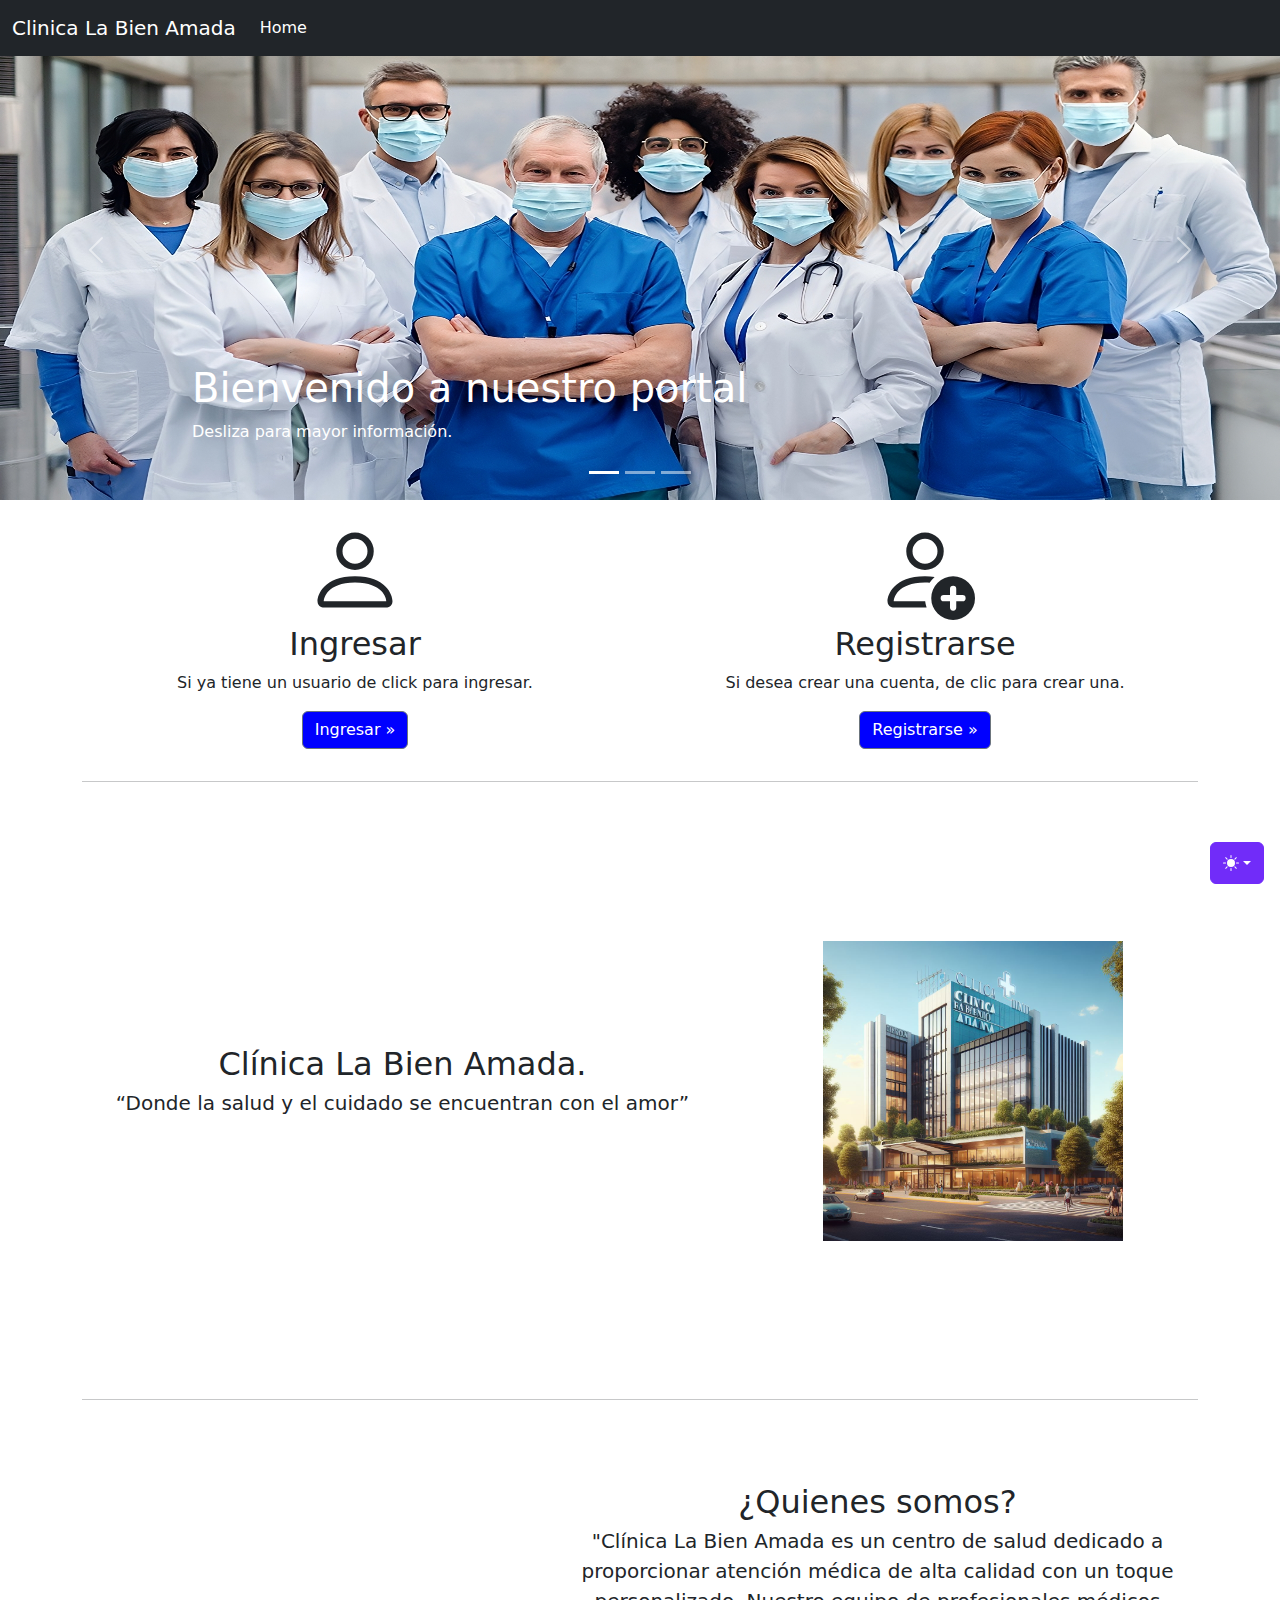
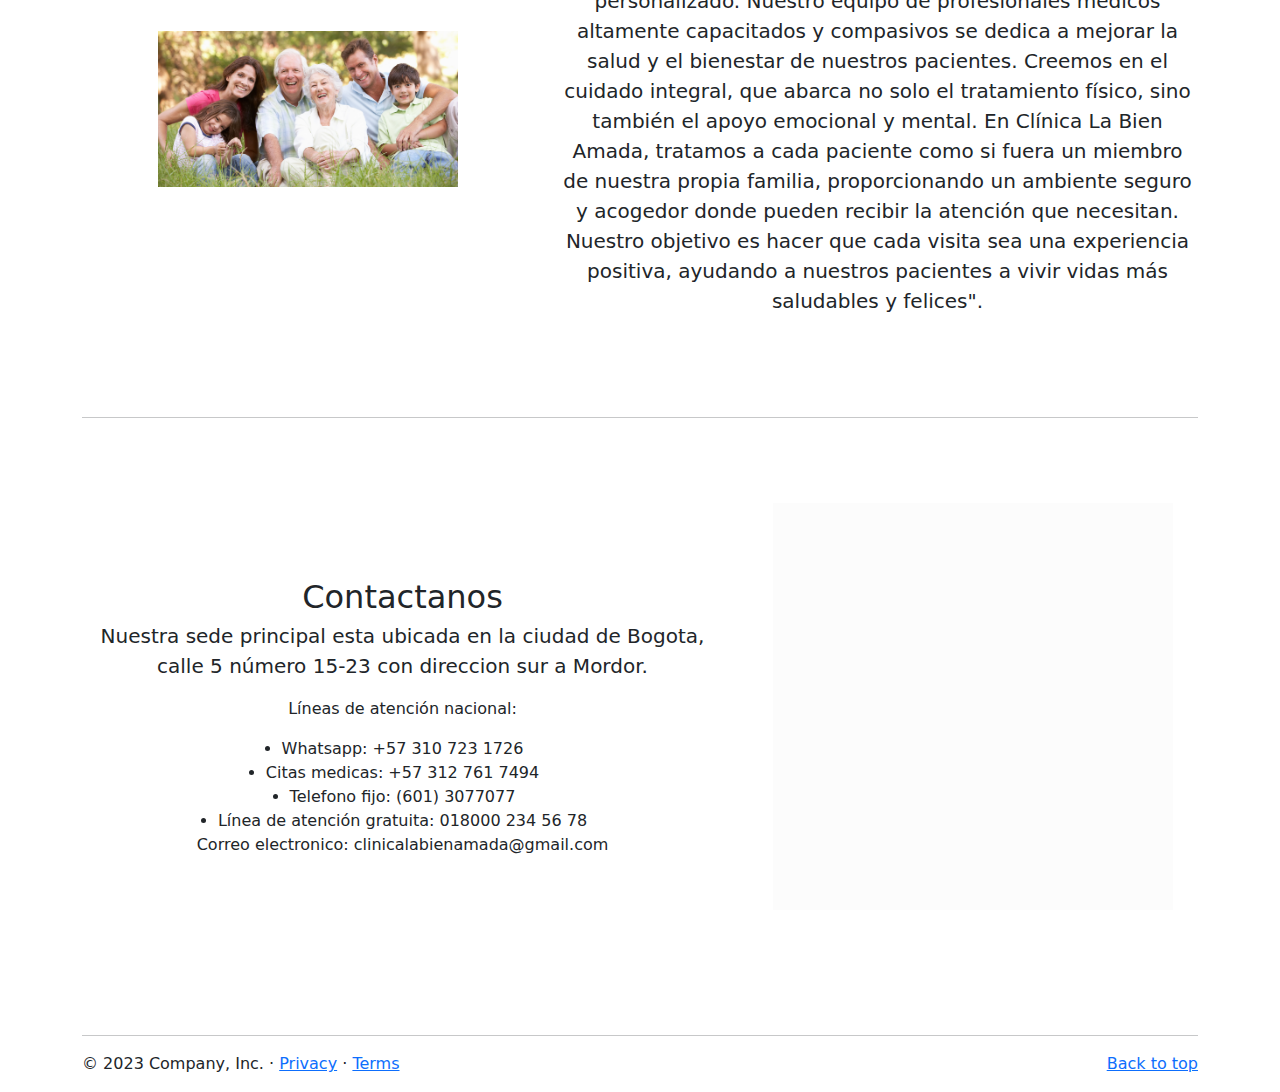
<file: index.html>
<!doctype html>
<html lang="en" data-bs-theme="auto">
  <head>

    <meta charset="utf-8">
    <meta name="viewport" content="width=device-width, initial-scale=1">
    <meta name="description" content="">
    <meta name="author" content="Mark Otto, Jacob Thornton, and Bootstrap contributors">
    <meta name="generator" content="Hugo 0.118.2">
    <title>Clínica La Bien Amada</title>
    <link rel="icon" href="./Imagenes/icon.png" type="image/png">

<link href="css/bootstrap.min.css" rel="stylesheet">
<link href="css/estilos.css" rel="stylesheet">

    <style>
      .bd-placeholder-img {
        font-size: 1.125rem;
        text-anchor: middle;
        -webkit-user-select: none;
        -moz-user-select: none;
        user-select: none;

        
      }

      @media (min-width: 768px) {
        .bd-placeholder-img-lg {
          font-size: 3.5rem;
        }
      }

      .b-example-divider {
        width: 100%;
        height: 3rem;
        background-color: rgba(0, 0, 0, .1);
        border: solid rgba(0, 0, 0, .15);
        border-width: 1px 0;
        box-shadow: inset 0 .5em 1.5em rgba(0, 0, 0, .1), inset 0 .125em .5em rgba(0, 0, 0, .15);
      }

      .b-example-vr {
        flex-shrink: 0;
        width: 1.5rem;
        height: 100vh;
      }

      .bi {
        vertical-align: -.125em;
        fill: currentColor;
      }

      .nav-scroller {
        position: relative;
        z-index: 2;
        height: 2.75rem;
        overflow-y: hidden;
      }

      .nav-scroller .nav {
        display: flex;
        flex-wrap: nowrap;
        padding-bottom: 1rem;
        margin-top: -1px;
        overflow-x: auto;
        text-align: center;
        white-space: nowrap;
        -webkit-overflow-scrolling: touch;
      }

      .btn-bd-primary {
        --bd-violet-bg: #712cf9;
        --bd-violet-rgb: 112.520718, 44.062154, 249.437846;

        --bs-btn-font-weight: 600;
        --bs-btn-color: var(--bs-white);
        --bs-btn-bg: var(--bd-violet-bg);
        --bs-btn-border-color: var(--bd-violet-bg);
        --bs-btn-hover-color: var(--bs-white);
        --bs-btn-hover-bg: #6528e0;
        --bs-btn-hover-border-color: #6528e0;
        --bs-btn-focus-shadow-rgb: var(--bd-violet-rgb);
        --bs-btn-active-color: var(--bs-btn-hover-color);
        --bs-btn-active-bg: #5a23c8;
        --bs-btn-active-border-color: #5a23c8;
      }

      .bd-mode-toggle {
        z-index: 1500;
      }

      .bd-mode-toggle .dropdown-menu .active .bi {
        display: block !important;
      }
      .btn:hover {
        transform: scale(1.1); /* Aumenta el tamaño del botón al 110% en el hover */
      }
    </style>

  </head>


  <body>

    <!------------------------- Inicio iconos boton------------------------->

    <svg xmlns="http://www.w3.org/2000/svg" class="d-none">
      <symbol id="check2" viewBox="0 0 16 16">
        <path d="M13.854 3.646a.5.5 0 0 1 0 .708l-7 7a.5.5 0 0 1-.708 0l-3.5-3.5a.5.5 0 1 1 .708-.708L6.5 10.293l6.646-6.647a.5.5 0 0 1 .708 0z"/>
      </symbol>
      <symbol id="circle-half" viewBox="0 0 16 16">
        <path d="M8 15A7 7 0 1 0 8 1v14zm0 1A8 8 0 1 1 8 0a8 8 0 0 1 0 16z"/>
      </symbol>
      <symbol id="moon-stars-fill" viewBox="0 0 16 16">
        <path d="M6 .278a.768.768 0 0 1 .08.858 7.208 7.208 0 0 0-.878 3.46c0 4.021 3.278 7.277 7.318 7.277.527 0 1.04-.055 1.533-.16a.787.787 0 0 1 .81.316.733.733 0 0 1-.031.893A8.349 8.349 0 0 1 8.344 16C3.734 16 0 12.286 0 7.71 0 4.266 2.114 1.312 5.124.06A.752.752 0 0 1 6 .278z"/>
        <path d="M10.794 3.148a.217.217 0 0 1 .412 0l.387 1.162c.173.518.579.924 1.097 1.097l1.162.387a.217.217 0 0 1 0 .412l-1.162.387a1.734 1.734 0 0 0-1.097 1.097l-.387 1.162a.217.217 0 0 1-.412 0l-.387-1.162A1.734 1.734 0 0 0 9.31 6.593l-1.162-.387a.217.217 0 0 1 0-.412l1.162-.387a1.734 1.734 0 0 0 1.097-1.097l.387-1.162zM13.863.099a.145.145 0 0 1 .274 0l.258.774c.115.346.386.617.732.732l.774.258a.145.145 0 0 1 0 .274l-.774.258a1.156 1.156 0 0 0-.732.732l-.258.774a.145.145 0 0 1-.274 0l-.258-.774a1.156 1.156 0 0 0-.732-.732l-.774-.258a.145.145 0 0 1 0-.274l.774-.258c.346-.115.617-.386.732-.732L13.863.1z"/>
      </symbol>
      <symbol id="sun-fill" viewBox="0 0 16 16">
        <path d="M8 12a4 4 0 1 0 0-8 4 4 0 0 0 0 8zM8 0a.5.5 0 0 1 .5.5v2a.5.5 0 0 1-1 0v-2A.5.5 0 0 1 8 0zm0 13a.5.5 0 0 1 .5.5v2a.5.5 0 0 1-1 0v-2A.5.5 0 0 1 8 13zm8-5a.5.5 0 0 1-.5.5h-2a.5.5 0 0 1 0-1h2a.5.5 0 0 1 .5.5zM3 8a.5.5 0 0 1-.5.5h-2a.5.5 0 0 1 0-1h2A.5.5 0 0 1 3 8zm10.657-5.657a.5.5 0 0 1 0 .707l-1.414 1.415a.5.5 0 1 1-.707-.708l1.414-1.414a.5.5 0 0 1 .707 0zm-9.193 9.193a.5.5 0 0 1 0 .707L3.05 13.657a.5.5 0 0 1-.707-.707l1.414-1.414a.5.5 0 0 1 .707 0zm9.193 2.121a.5.5 0 0 1-.707 0l-1.414-1.414a.5.5 0 0 1 .707-.707l1.414 1.414a.5.5 0 0 1 0 .707zM4.464 4.465a.5.5 0 0 1-.707 0L2.343 3.05a.5.5 0 1 1 .707-.707l1.414 1.414a.5.5 0 0 1 0 .708z"/>
      </symbol>
    </svg>

    <!------------------------- FIN iconos boton------------------------->

    <!----------------BOTON OSCURO------------------>
    <div class="dropdown position-fixed bottom-0 end-0 mb-3 me-3 bd-mode-toggle">
      <button class="btn btn-bd-primary py-2 dropdown-toggle d-flex align-items-center"
              id="bd-theme"
              type="button"
              aria-expanded="false"
              data-bs-toggle="dropdown"
              aria-label="Toggle theme (auto)">
        <svg class="bi my-1 theme-icon-active" width="1em" height="1em"><use href="#circle-half"></use></svg>
        <span class="visually-hidden" id="bd-theme-text">Toggle theme</span>
      </button>
      <ul class="dropdown-menu dropdown-menu-end shadow" aria-labelledby="bd-theme-text">
        <li>
          <button type="button" class="dropdown-item d-flex align-items-center" data-bs-theme-value="light" aria-pressed="false">
            <svg class="bi me-2 opacity-50 theme-icon" width="1em" height="1em"><use href="#sun-fill"></use></svg>
            Light
            <svg class="bi ms-auto d-none" width="1em" height="1em"><use href="#check2"></use></svg>
          </button>
        </li>
        <li>
          <button type="button" class="dropdown-item d-flex align-items-center" data-bs-theme-value="dark" aria-pressed="false">
            <svg class="bi me-2 opacity-50 theme-icon" width="1em" height="1em"><use href="#moon-stars-fill"></use></svg>
            Dark
            <svg class="bi ms-auto d-none" width="1em" height="1em"><use href="#check2"></use></svg>
          </button>
        </li>
        <li>
          <button type="button" class="dropdown-item d-flex align-items-center active" data-bs-theme-value="auto" aria-pressed="true">
            <svg class="bi me-2 opacity-50 theme-icon" width="1em" height="1em"><use href="#circle-half"></use></svg>
            Auto
            <svg class="bi ms-auto d-none" width="1em" height="1em"><use href="#check2"></use></svg>
          </button>
        </li>
      </ul>
    </div>

    <!----------------FIN BOTON OSCURO------------------>

    <!----------------INICO BARRA SUPERIOR------------------>

<header data-bs-theme="dark">
  <nav class="navbar navbar-expand-md navbar-dark fixed-top bg-dark">
    <div class="container-fluid">
      <a class="navbar-brand" href="#">Clinica La Bien Amada</a>
      <button class="navbar-toggler" type="button" data-bs-toggle="collapse" data-bs-target="#navbarCollapse" aria-controls="navbarCollapse" aria-expanded="false" aria-label="Toggle navigation">
        <span class="navbar-toggler-icon"></span>
      </button>
      <div class="collapse navbar-collapse" id="navbarCollapse">
        <ul class="navbar-nav me-auto mb-2 mb-md-0">
          <li class="nav-item">
            <a class="nav-link active" aria-current="page" href="#">Home</a>
          </li>
        </ul>
      </div>
    </div>
  </nav>
</header>

    <!---------------FIN BARRA SUPERIOR------------------>


<main>

  <!---------------INICIO CONTENEDOR CARRUSEL------------------>

  <div id="myCarousel" class="carousel slide mb-6" data-bs-ride="carousel">
    <div class="carousel-indicators">
      <button type="button" data-bs-target="#myCarousel" data-bs-slide-to="0" class="active" aria-current="true" aria-label="Slide 1"></button>
      <button type="button" data-bs-target="#myCarousel" data-bs-slide-to="1" aria-label="Slide 2"></button>
      <button type="button" data-bs-target="#myCarousel" data-bs-slide-to="2" aria-label="Slide 3"></button>
    </div>
    <div class="carousel-inner">


      <div class="carousel-item active">
       
        <img src="./Imagenes/medicos.jpeg" alt="Imagen" width="100%" height="500px">
       
       
        <div class="container">

          <div class="carousel-caption text-start">
            <h1>Bienvenido a nuestro portal</h1>
            <p>Desliza para mayor información.</p>
          </div>
        </div>
      </div>
      <div class="carousel-item">
        <img src="./Imagenes/news.jpg" alt="Imagen" width="100%" height="500px">
        <div class="container">
          <div class="carousel-caption">
            <h1>Conoce nuetro canal de noticias</h1>
            <p>Innovación y transparencia.</p>
          </div>
        </div>
      </div>
      <div class="carousel-item">
        <img src="./Imagenes/desarrolladores.jpeg" alt="Imagen" width="100%" height="500px">
        <div class="container">
          <div class="carousel-caption text-end">
            <h1>Conoce nuestros desarrolladores</h1>
            <p>Santiago Hernandez, Juan Manuel Guarnizo y Mariana Urrea.</p>
          </div>
        </div>
      </div>
    </div>
    <button class="carousel-control-prev" type="button" data-bs-target="#myCarousel" data-bs-slide="prev">
      <span class="carousel-control-prev-icon" aria-hidden="true"></span>
      <span class="visually-hidden">Previous</span>
    </button>
    <button class="carousel-control-next" type="button" data-bs-target="#myCarousel" data-bs-slide="next">
      <span class="carousel-control-next-icon" aria-hidden="true"></span>
      <span class="visually-hidden">Next</span>
    </button>
  </div>

    <!---------------FIN CONTENEDOR CARRUSEL------------------>



  <!---------------INICIO CONTENEDOR LOGIN------------------>

  <div class="container marketing">

    <!-- Three columns of text below the carousel -->
    <div class="row">
      <div class="col-lg-6">
        <svg xmlns="http://www.w3.org/2000/svg" width="100" height="100" fill="currentColor" class="bi bi-person" viewBox="0 0 16 16">
          <path d="M8 8a3 3 0 1 0 0-6 3 3 0 0 0 0 6Zm2-3a2 2 0 1 1-4 0 2 2 0 0 1 4 0Zm4 8c0 1-1 1-1 1H3s-1 0-1-1 1-4 6-4 6 3 6 4Zm-1-.004c-.001-.246-.154-.986-.832-1.664C11.516 10.68 10.289 10 8 10c-2.29 0-3.516.68-4.168 1.332-.678.678-.83 1.418-.832 1.664h10Z"/>
        </svg>
        <h2 class="fw-normal">Ingresar</h2>
        <p>Si ya tiene un usuario de click para ingresar.</p>
        <p><a class="btn btn-secondary" href="#">Ingresar &raquo;</a></p>
      </div><!-- /.col-lg-4 -->
      <div class="col-lg-6">
        <svg xmlns="http://www.w3.org/2000/svg" width="100" height="100" fill="currentColor" class="bi bi-person-add bd-placeholder-img rounded-square" viewBox="0 0 16 16">
            <path d="M12.5 16a3.5 3.5 0 1 0 0-7 3.5 3.5 0 0 0 0 7Zm.5-5v1h1a.5.5 0 0 1 0 1h-1v1a.5.5 0 0 1-1 0v-1h-1a.5.5 0 0 1 0-1h1v-1a.5.5 0 0 1 1 0Zm-2-6a3 3 0 1 1-6 0 3 3 0 0 1 6 0ZM8 7a2 2 0 1 0 0-4 2 2 0 0 0 0 4Z"/>
            <path d="M8.256 14a4.474 4.474 0 0 1-.229-1.004H3c.001-.246.154-.986.832-1.664C4.484 10.68 5.711 10 8 10c.26 0 .507.009.74.025.226-.341.496-.65.804-.918C9.077 9.038 8.564 9 8 9c-5 0-6 3-6 4s1 1 1 1h5.256Z"/>
        </svg>
        <h2 class="fw-normal">Registrarse</h2>
        <p>Si desea crear una cuenta, de clic para crear una.</p>
        <p><a class="btn btn-secondary" href="#">Registrarse &raquo;</a></p>
    </div><!-- /.col-lg-4 -->
    
     
    </div><!-- /.row -->

    <!---------------FIN CONTENEDOR LOGIN------------------>



    <!---------------INICIO CONTENEDOR CLINICA------------------>


    <hr class="featurette-divider">

    <div class="row featurette">
      <div class="col-md-7">
        <h2 class="featurette-heading fw-normal lh-1">Clínica La Bien Amada.</h2>
        <p class="lead">“Donde la salud y el cuidado se encuentran con el amor”</p>
      </div>
      <div class="col-md-5">
        <img src="./Imagenes/clinica.jpeg" alt="Imagen Descriptiva" class="bd-placeholder-img bd-placeholder-img-lg featurette-image img-fluid mx-auto" width="300" height="300">
      </div>
      
    </div>

    <!---------------FIN CONTENEDOR CLINICA------------------>

    <!---------------INICIO CONTENEDOR QUIENES SOMOS----------------->

    <hr class="featurette-divider">

    <div class="row featurette">
      <div class="col-md-7 order-md-2">
        <h2 class="featurette-heading fw-normal lh-1">¿Quienes somos?  <span class="text-body-secondary"></h2>
        <p class="lead">"Clínica La Bien Amada es un centro de salud dedicado a proporcionar atención médica de alta calidad con un toque personalizado. Nuestro equipo de profesionales médicos altamente capacitados y compasivos se dedica a mejorar la salud y el bienestar de nuestros pacientes. Creemos en el cuidado integral, que abarca no solo el tratamiento físico, sino también el apoyo emocional y mental. En Clínica La Bien Amada, tratamos a cada paciente como si fuera un miembro de nuestra propia familia, proporcionando un ambiente seguro y acogedor donde pueden recibir la atención que necesitan. Nuestro objetivo es hacer que cada visita sea una experiencia positiva, ayudando a nuestros pacientes a vivir vidas más saludables y felices".</p>
      </div>
      <div class="col-md-5 order-md-1">
        <img src="./Imagenes/familia.jpg" alt="Imagen Descriptiva" class="bd-placeholder-img bd-placeholder-img-lg featurette-image img-fluid mx-auto" width="300" height="300">
      </div>
    </div>

    <!---------------FIN CONTENEDOR QUIENES SOMOS----------------->


    <hr class="featurette-divider">

    <!---------------INICIO CONTENEDOR CONTACTANOS----------------->


    <div class="row featurette">
      <div class="col-md-7">
        <h2 class="featurette-heading fw-normal lh-1">Contactanos </h2>
        <p class="lead">Nuestra sede principal esta ubicada en la ciudad de Bogota, calle 5 número 15-23 con direccion sur a Mordor.</p>
        <p>Líneas de atención nacional: </p>
        <li>Whatsapp: +57 310 723 1726</li>
        <li>Citas medicas: +57 312 761 7494</li>
        <li>Telefono fijo: (601) 3077077</li>
        <li>Línea de atención gratuita:  018000 234 56 78</li>
        <p>Correo electronico: clinicalabienamada@gmail.com</p>
      </div>
      <div class="col-md-5">
        <section class="mapa">
            <div class="mapa-contenido">
                <iframe src="https://www.google.com/maps/embed?pb=!1m18!1m12!1m3!1d3074.6909876210198!2d-46.63473878987259!3d-23.588390064517696!2m3!1f0!2f0!3f0!3m2!1i1024!2i768!4f13.1!3m3!1m2!1s0x94ce5a2b2ed7f3a1%3A0xab35da2f5ca62674!2sCaelum%20-%20Education%20and%20Innovation!5e0!3m2!1ses!2spe!4v1661122820032!5m2!1ses!2spe" width="400" height="400" style="border:0;" allowfullscreen="" loading="lazy" referrerpolicy="no-referrer-when-downgrade"></iframe>
            </div>
        </section>
    </div>
    
    
    </div>

    <!---------------FIN CONTENEDOR CONTACTANOS----------------->


    <hr class="featurette-divider">

  </div><!-- /.container -->


  <!--------------------------- INICIO FOOTER --------------------->
  <footer class="container">
    <p class="float-end"><a href="#">Back to top</a></p>
    <p>&copy; 2023 Company, Inc. &middot; <a href="#">Privacy</a> &middot; <a href="#">Terms</a></p>
  </footer>

    <!--------------------------- FIN FOOTER --------------------->

</main>
<script src="js/bootstrap.bundle.min.js"></script>

    </body>
</html>
</file>
<file: css/estilos.css>
/*-------------INDEX-----------*/

.marketing{
    margin-top: 20px;
    text-align: center;
}


.col-md-5 {
    display: flex;
    justify-content: center;
    align-items: center;

}

.btn.btn-secondary {
    background-color: blue; /* Cambia #ff0000 por el color que desees */
    color: #ffffff; /* Cambia #ffffff por el color del texto que desees */
}


.col-md-5 img{

    transition: 1s; /* Agregamos una transición para hacerlo suave */

}

.col-md-5 img:hover {

    opacity: 0.6; /* Cambia el valor de la opacidad según tus preferencias (0.6 significa 60% de opacidad) */
    transform: scale(1.01); /* Escalamos la imagen en un 1% más grande */
    box-shadow: 5px 5px 10px rgba(0, 0, 0, 0.3); /* Puedes ajustar los valores según tus preferencias */    
}

.col-md-7 {
  display: flex;
  flex-direction: column;
  justify-content: center; /* Centra horizontalmente */
  align-items: center; /* Centra verticalmente */
  text-align: center; /* Centra horizontalmente el texto dentro del contenedor */
  height: 65vh; /* Opcional: Establece una altura completa de la ventana si es necesario */
}


.mapa {
    background: #fcfcfc;
    margin: 40px auto;
    position: relative;
    top: -20px; /* Ajusta este valor negativo para mover el mapa hacia arriba */
}

.mapa p {
    margin: 35px auto;
    text-align: center;
}

.mapa-contenido {
    width: 100%; /* Cambia el valor del ancho según tus preferencias */
    margin: 0 auto;
}

/*-------------INGRESAR-----------*/

/* Estilos para el recuadro redondeado */
.form-signin {
    max-width: 420px;
    padding: 30px 25px;
    margin: 50px auto;
    border: 1px solid #d3d3d3;
    border-radius: 10px;
    background-color: #fff;
   }
   
   /* Estilos para centrar el contenido */
   .form-signin h1 {
    text-align: center;
   }
   
   .form-signin p {
    text-align: center;
   }
   
   .form-signin svg {
    display: block;
    margin: 0 auto 15px;
   }

   .form-floating + .form-floating {
      margin-top: 10px; /* Agrega espacio entre elementos */
  }

 
  /*----------MEDICOS----------*/

  

/* Estilo para los iconos y texto centrados */
.feature {
    display: flex;
    flex-direction: column;
    align-items: center;
    text-align: center;
  }
  
  /* Estilo para los iconos con margen grueso azul */
  .feature-icon {
    width: 4rem;
    height: 4rem;
    border-radius: .75rem;
    background-color: #007BFF; /* Fondo azul */
    display: flex;
    align-items: center;
    justify-content: center;
  }
  
  /* Estilo para el icono dentro del contenedor */
  .feature-icon svg {
    margin: 8px; /* Margen grueso azul alrededor del icono */
    fill: #fff; /* Color del icono en el interior (blanco en este caso) */
  }
</file>
